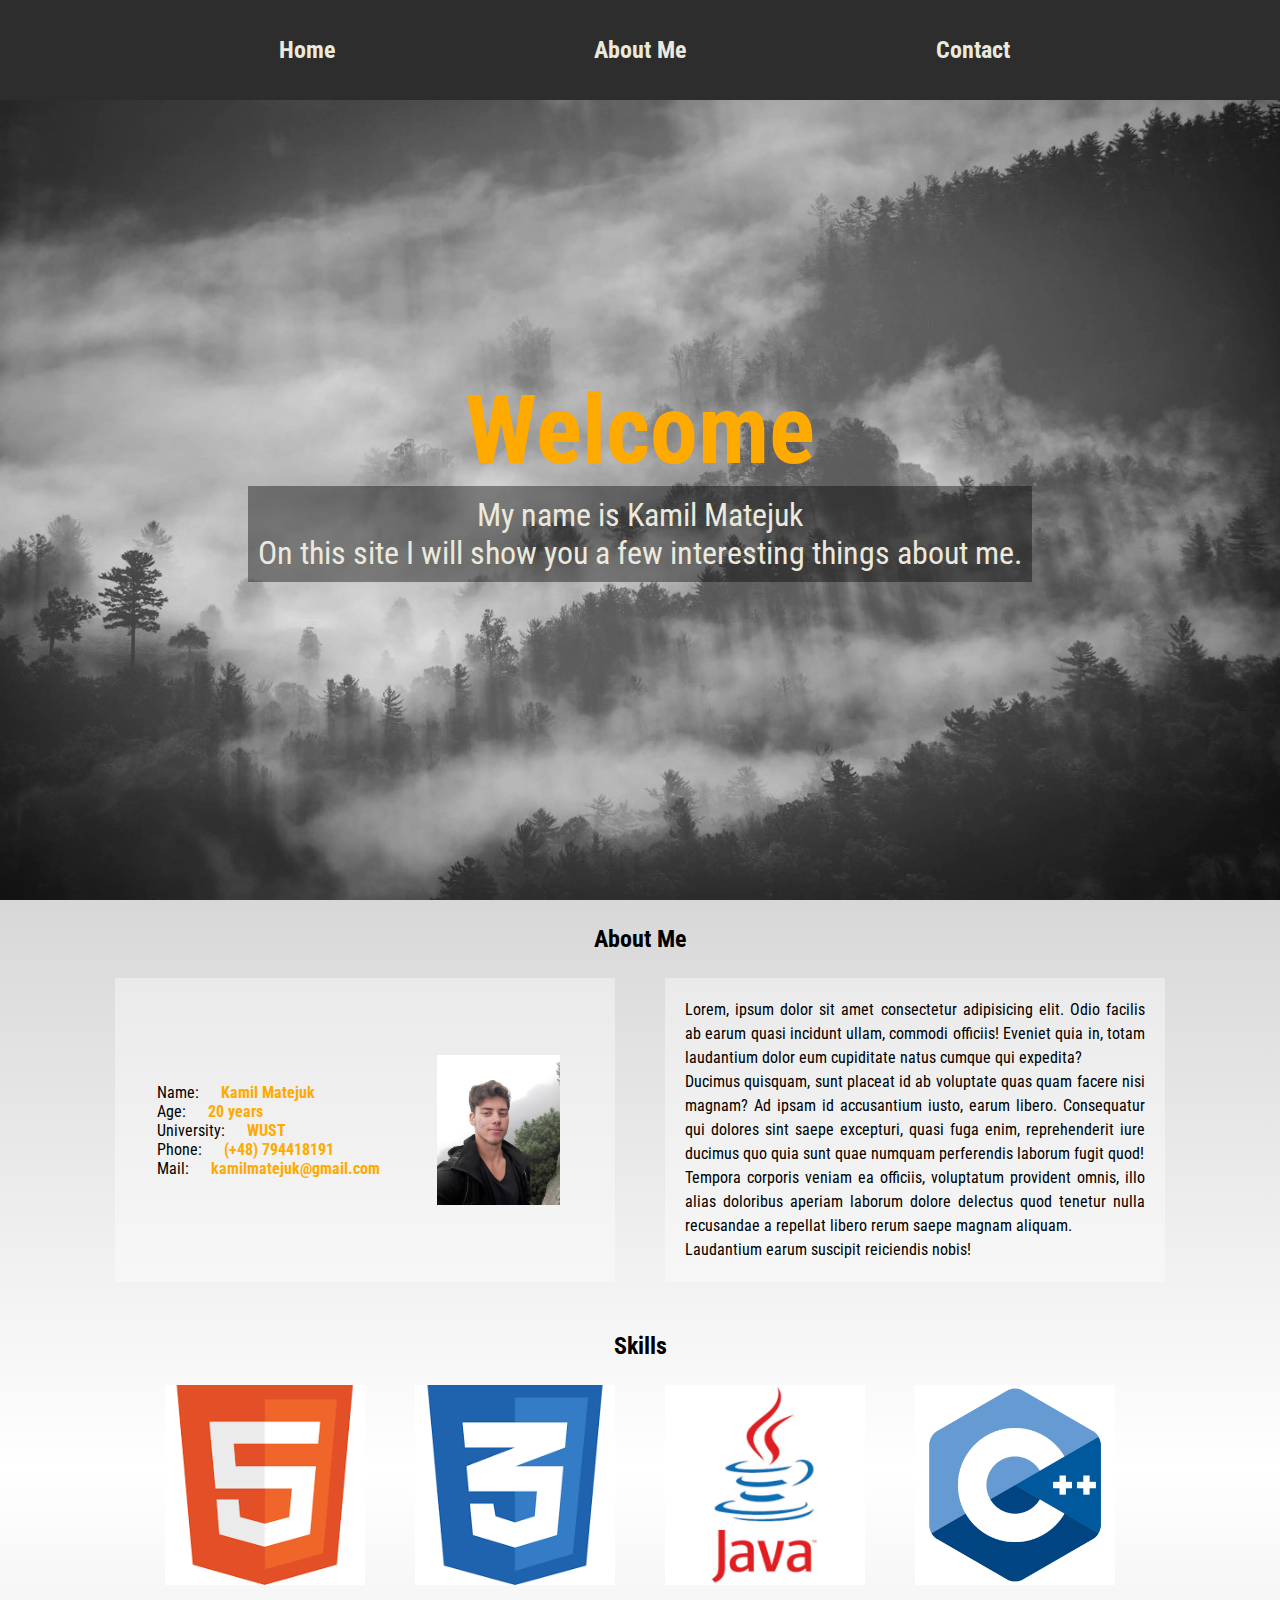
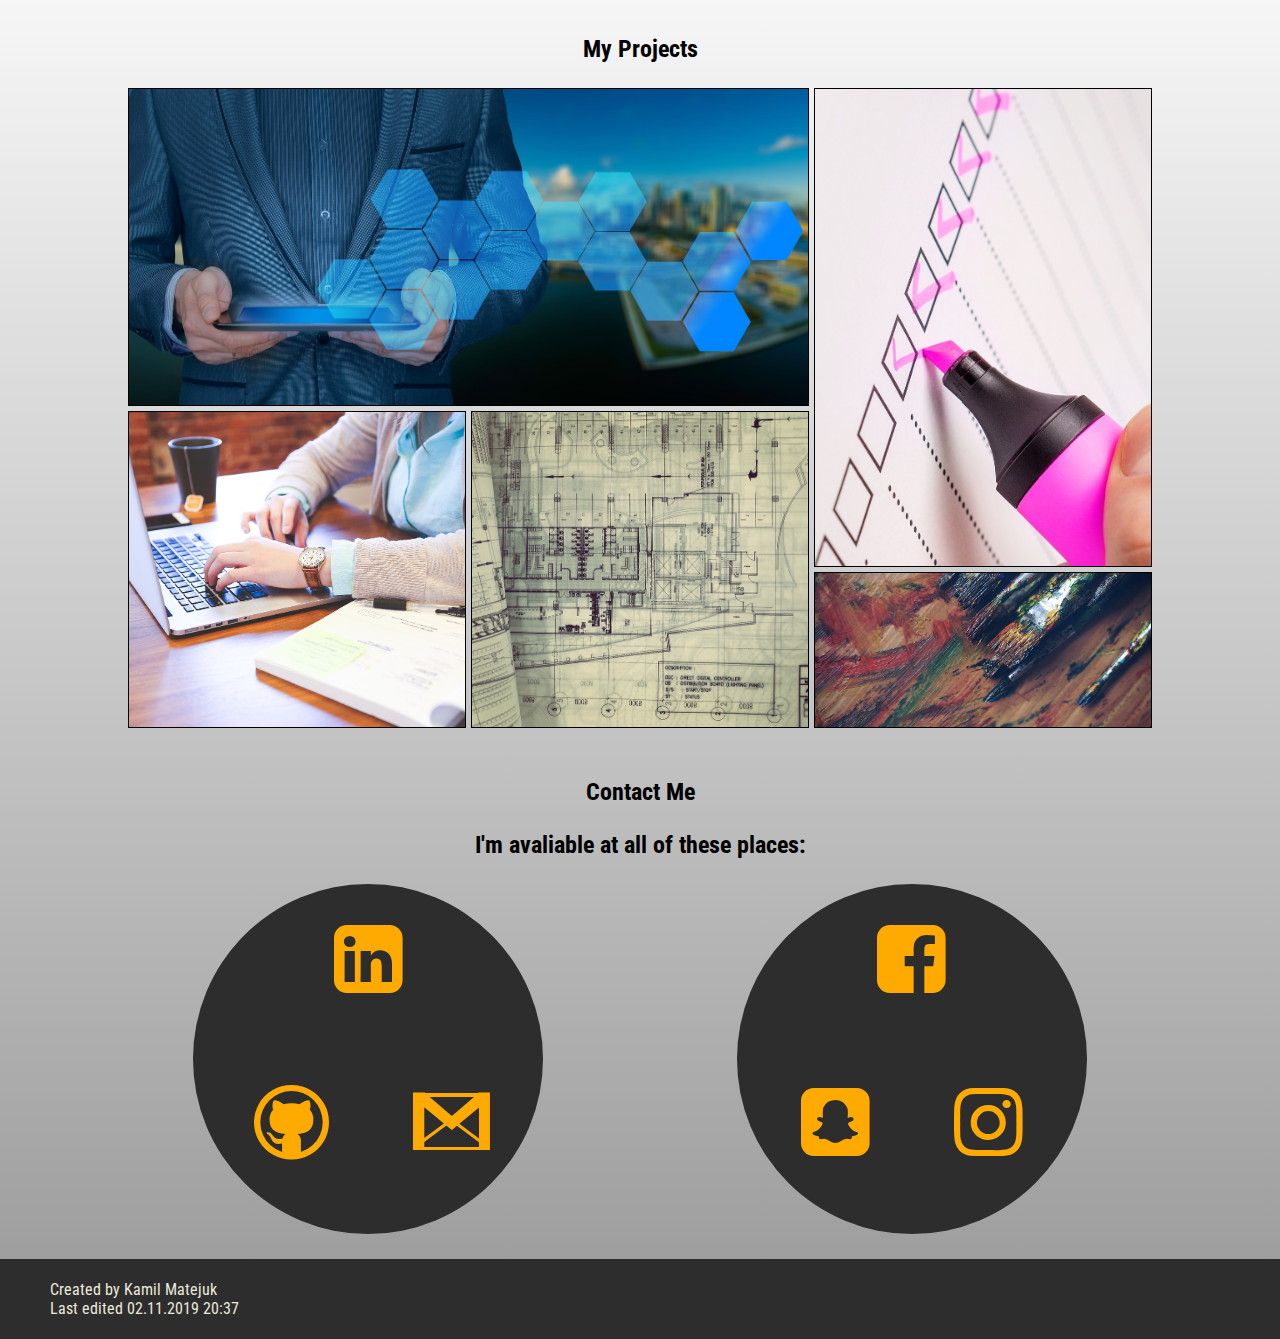
<file: index.html>
<!DOCTYPE html>
<html lang="en-EN">
    <head>
        <title>Kamil Matejuk</title>
        <meta charset="UTF-8">
        <meta name="descryption" content="This is first web page created for purposes of CodersCamp">
        <meta name="keywords" content="html, css, basic web page">
        <meta name="author" coontent="Kamil Matejuk">
        <meta name="viewport" content="width=device-width, initial-scale=1.0">

        <link href="style.css" rel="stylesheet" type="text/css">
        <link href="fontello/css/fontello.css" rel="stylesheet" type="text/css">
        <link href="https://fonts.googleapis.com/css?family=Roboto+Condensed:400,700&display=swap" rel="stylesheet">
        
    </head>
</html>
<body>
    <div id="page-container">
        <nav>
            <div class="nav-flex">
                <a href="#part1-anchor">Home</a>
                <a href="#part2-anchor">About Me</a>
                <a href="#part3-anchor">Contact</a>
            </div>
        </nav>
        <div id="content">
            <span class="anchor" id="part1-anchor"></span>
            <div class="segment" id="part1">
                <h1>Welcome</h1>
                <p>My name is Kamil Matejuk</br>On this site I will show you a few interesting things about me.</p>
                <a href="#part2-anchor" id="arrow"><i class="icon-down-open"></i></a>
            </div>
            <span class="anchor" id="part2-anchor"></span>
            <div class="segment" id="part2">
                <p class="title">About Me</p>
                <div class="flex">
                    <div id="list">
                        <ul>
                            <li>Name: &emsp; <span class="my-data">Kamil Matejuk</span></li>
                            <li>Age: &emsp; <span class="my-data">20 years</span></li>
                            <li>University: &emsp; <span class="my-data">WUST</span></li>
                            <li>Phone: &emsp; <span class="my-data">(+48) 794418191</span></li>
                            <li>Mail: &emsp; <span class="my-data">kamilmatejuk@gmail.com</span></li>
                        </ul>
                        <img class="profile" src="img/profile.jpg">
                    </div>
                    <div class="tekst">
                        <p>Lorem, ipsum dolor sit amet consectetur adipisicing elit. Odio facilis ab earum quasi incidunt ullam, commodi officiis! Eveniet quia in, totam laudantium dolor eum cupiditate natus cumque qui expedita? </br>Ducimus quisquam, sunt placeat id ab voluptate quas quam facere nisi magnam? Ad ipsam id accusantium iusto, earum libero. Consequatur qui dolores sint saepe excepturi, quasi fuga enim, reprehenderit iure ducimus quo quia sunt quae numquam perferendis laborum fugit quod! </br>Tempora corporis veniam ea officiis, voluptatum provident omnis, illo alias doloribus aperiam laborum dolore delectus quod tenetur nulla recusandae a repellat libero rerum saepe magnam aliquam.</br>Laudantium earum suscipit reiciendis nobis!</p>
                    </div>
                </div>
                <p class="title">Skills</p>
                <div class="flex">
                    <div class="skill">
                        <!-- https://hr.nih.gov/working-nih/competencies/competencies-proficiency-scale
                        0 star  - Fundamental
                        1 star  - Novice
                        2 stars - Intermediate
                        3 stars - Advanced
                        4 stars - Expert -->
                        <p><span class="my-data">HTML5</span></br>Novice Level</p>
                        <img class="lvl_stars" src="img/stars/1_of_4.png">
                        <a href="https://en.wikipedia.org/wiki/HTML5" target="_blank"><img src="img/html5.png"></a>
                    </div>
                    <div class="skill">
                        <p><span class="my-data">CSS3</span></br>Novice Level</p>
                        <img class="lvl_stars" src="img/stars/1_of_4.png">
                        <a href="https://en.wikipedia.org/wiki/Cascading_Style_Sheets" target="_blank"><img src="img/css3.png"></a>
                    </div>
                    <div class="skill">
                        <p><span class="my-data">Java</span></br>Intermediate Level</p>
                        <img class="lvl_stars" src="img/stars/2_of_4.png">
                        <a href="https://en.wikipedia.org/wiki/Java_(programming_language)" target="_blank"><img src="img/java.jpg"></a>
                    </div>
                    <div class="skill">
                        <p><span class="my-data">C++</span></br>Novice Level</p>
                        <img class="lvl_stars" src="img/stars/1_of_4.png">
                        <a href="https://en.wikipedia.org/wiki/C%2B%2B" target="_blank"><img src="img/cpp.png"></a>
                    </div>
                </div>
                <p class="title">My Projects</p>
                <div class="portfolio">
                    <div id="project1"></div>
                    <div id="project2"></div>
                    <div id="project3"></div>
                    <div id="project4"></div>
                    <div id="project5"></div>
                </div>
            </div>
            <span class="anchor" id="part3-anchor"></span>
            <div class="segment" id="part3">
                <p class="title">Contact Me</p>
                <p class="title">I'm avaliable at all of these places:</p>
                <div class="contact-flex">
                    <div class="box"> <!--work related-->
                        <a href="https://www.linkedin.com/in/kamil-matejuk-323a39180/" target="_blank"><i class="icon-linkedin-squared contact-icons up"></i></a>
                        <a href="https://mail.google.com/mail/u/0/#inbox" target="_blank"><i class="icon-gmail contact-icons mail right"></i></a>
                        <a href="https://github.com/KamilMatejuk" target="_blank"><i class="icon-github-circled-alt2 contact-icons left"></i></a>
                    </div>
                    <div class="box"> <!--social-->
                        <a href="https://www.facebook.com/kamil.matejuk.5" target="_blank"><i class="icon-facebook-squared contact-icons up"></i></a>
                        <a href="https://www.instagram.com/matejukkamil/" target="_blank"><i class="icon-instagram contact-icons right"></i></a>
                        <a href="img/snap.jpg" target="_blank"><i class="icon-snapchat-square contact-icons left"></i></a>
                    </div>
                </div>
            </div>
        </div>
        <footer>
            <p>Created by Kamil Matejuk</br>Last edited 02.11.2019 20:37</p>
        </footer>
    </div>
</body>
</file>
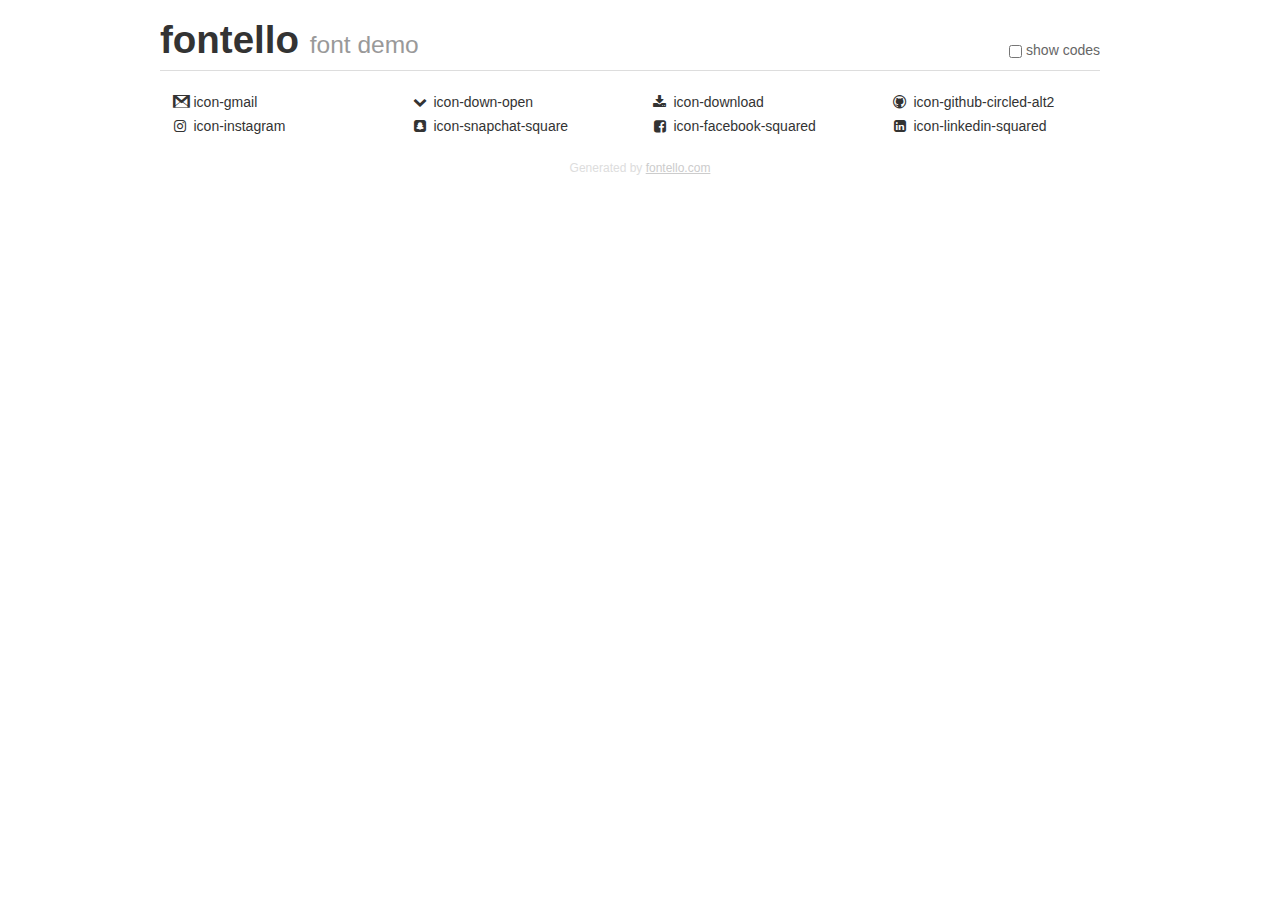
<file: fontello/demo.html>
<!DOCTYPE html>
<html>
  <head><!--[if lt IE 9]><script language="javascript" type="text/javascript" src="//html5shim.googlecode.com/svn/trunk/html5.js"></script><![endif]-->
    <meta charset="UTF-8"><style>/*
 * Bootstrap v2.2.1
 *
 * Copyright 2012 Twitter, Inc
 * Licensed under the Apache License v2.0
 * http://www.apache.org/licenses/LICENSE-2.0
 *
 * Designed and built with all the love in the world @twitter by @mdo and @fat.
 */
.clearfix {
  *zoom: 1;
}
.clearfix:before,
.clearfix:after {
  display: table;
  content: "";
  line-height: 0;
}
.clearfix:after {
  clear: both;
}
html {
  font-size: 100%;
  -webkit-text-size-adjust: 100%;
  -ms-text-size-adjust: 100%;
}
a:focus {
  outline: thin dotted #333;
  outline: 5px auto -webkit-focus-ring-color;
  outline-offset: -2px;
}
a:hover,
a:active {
  outline: 0;
}
button,
input,
select,
textarea {
  margin: 0;
  font-size: 100%;
  vertical-align: middle;
}
button,
input {
  *overflow: visible;
  line-height: normal;
}
button::-moz-focus-inner,
input::-moz-focus-inner {
  padding: 0;
  border: 0;
}
body {
  margin: 0;
  font-family: "Helvetica Neue", Helvetica, Arial, sans-serif;
  font-size: 14px;
  line-height: 20px;
  color: #333;
  background-color: #fff;
}
a {
  color: #08c;
  text-decoration: none;
}
a:hover {
  color: #005580;
  text-decoration: underline;
}
.row {
  margin-left: -20px;
  *zoom: 1;
}
.row:before,
.row:after {
  display: table;
  content: "";
  line-height: 0;
}
.row:after {
  clear: both;
}
[class*="span"] {
  float: left;
  min-height: 1px;
  margin-left: 20px;
}
.container,
.navbar-static-top .container,
.navbar-fixed-top .container,
.navbar-fixed-bottom .container {
  width: 940px;
}
.span12 {
  width: 940px;
}
.span11 {
  width: 860px;
}
.span10 {
  width: 780px;
}
.span9 {
  width: 700px;
}
.span8 {
  width: 620px;
}
.span7 {
  width: 540px;
}
.span6 {
  width: 460px;
}
.span5 {
  width: 380px;
}
.span4 {
  width: 300px;
}
.span3 {
  width: 220px;
}
.span2 {
  width: 140px;
}
.span1 {
  width: 60px;
}
[class*="span"].pull-right,
.row-fluid [class*="span"].pull-right {
  float: right;
}
.container {
  margin-right: auto;
  margin-left: auto;
  *zoom: 1;
}
.container:before,
.container:after {
  display: table;
  content: "";
  line-height: 0;
}
.container:after {
  clear: both;
}
p {
  margin: 0 0 10px;
}
.lead {
  margin-bottom: 20px;
  font-size: 21px;
  font-weight: 200;
  line-height: 30px;
}
small {
  font-size: 85%;
}
h1 {
  margin: 10px 0;
  font-family: inherit;
  font-weight: bold;
  line-height: 20px;
  color: inherit;
  text-rendering: optimizelegibility;
}
h1 small {
  font-weight: normal;
  line-height: 1;
  color: #999;
}
h1 {
  line-height: 40px;
}
h1 {
  font-size: 38.5px;
}
h1 small {
  font-size: 24.5px;
}
body {
  margin-top: 90px;
}
.header {
  position: fixed;
  top: 0;
  left: 50%;
  margin-left: -480px;
  background-color: #fff;
  border-bottom: 1px solid #ddd;
  padding-top: 10px;
  z-index: 10;
}
.footer {
  color: #ddd;
  font-size: 12px;
  text-align: center;
  margin-top: 20px;
}
.footer a {
  color: #ccc;
  text-decoration: underline;
}
.the-icons {
  font-size: 14px;
  line-height: 24px;
}
.switch {
  position: absolute;
  right: 0;
  bottom: 10px;
  color: #666;
}
.switch input {
  margin-right: 0.3em;
}
.codesOn .i-name {
  display: none;
}
.codesOn .i-code {
  display: inline;
}
.i-code {
  display: none;
}
@font-face {
      font-family: 'fontello';
      src: url('./font/fontello.eot?65341096');
      src: url('./font/fontello.eot?65341096#iefix') format('embedded-opentype'),
           url('./font/fontello.woff?65341096') format('woff'),
           url('./font/fontello.ttf?65341096') format('truetype'),
           url('./font/fontello.svg?65341096#fontello') format('svg');
      font-weight: normal;
      font-style: normal;
    }
     
     
    .demo-icon
    {
      font-family: "fontello";
      font-style: normal;
      font-weight: normal;
      speak: none;
     
      display: inline-block;
      text-decoration: inherit;
      width: 1em;
      margin-right: .2em;
      text-align: center;
      /* opacity: .8; */
     
      /* For safety - reset parent styles, that can break glyph codes*/
      font-variant: normal;
      text-transform: none;
     
      /* fix buttons height, for twitter bootstrap */
      line-height: 1em;
     
      /* Animation center compensation - margins should be symmetric */
      /* remove if not needed */
      margin-left: .2em;
     
      /* You can be more comfortable with increased icons size */
      /* font-size: 120%; */
     
      /* Font smoothing. That was taken from TWBS */
      -webkit-font-smoothing: antialiased;
      -moz-osx-font-smoothing: grayscale;
     
      /* Uncomment for 3D effect */
      /* text-shadow: 1px 1px 1px rgba(127, 127, 127, 0.3); */
    }
     </style>
    <link rel="stylesheet" href="css/animation.css"><!--[if IE 7]><link rel="stylesheet" href="css/" + font.fontname + "-ie7.css"><![endif]-->
    <script>
      function toggleCodes(on) {
        var obj = document.getElementById('icons');
      
        if (on) {
          obj.className += ' codesOn';
        } else {
          obj.className = obj.className.replace(' codesOn', '');
        }
      }
      
    </script>
  </head>
  <body>
    <div class="container header">
      <h1>fontello <small>font demo</small></h1>
      <label class="switch">
        <input type="checkbox" onclick="toggleCodes(this.checked)">show codes
      </label>
    </div>
    <div class="container" id="icons">
      <div class="row">
        <div class="the-icons span3" title="Code: 0xe800"><i class="demo-icon icon-gmail">&#xe800;</i> <span class="i-name">icon-gmail</span><span class="i-code">0xe800</span></div>
        <div class="the-icons span3" title="Code: 0xe801"><i class="demo-icon icon-down-open">&#xe801;</i> <span class="i-name">icon-down-open</span><span class="i-code">0xe801</span></div>
        <div class="the-icons span3" title="Code: 0xe802"><i class="demo-icon icon-download">&#xe802;</i> <span class="i-name">icon-download</span><span class="i-code">0xe802</span></div>
        <div class="the-icons span3" title="Code: 0xf056"><i class="demo-icon icon-github-circled-alt2">&#xf056;</i> <span class="i-name">icon-github-circled-alt2</span><span class="i-code">0xf056</span></div>
      </div>
      <div class="row">
        <div class="the-icons span3" title="Code: 0xf16d"><i class="demo-icon icon-instagram">&#xf16d;</i> <span class="i-name">icon-instagram</span><span class="i-code">0xf16d</span></div>
        <div class="the-icons span3" title="Code: 0xf2ad"><i class="demo-icon icon-snapchat-square">&#xf2ad;</i> <span class="i-name">icon-snapchat-square</span><span class="i-code">0xf2ad</span></div>
        <div class="the-icons span3" title="Code: 0xf308"><i class="demo-icon icon-facebook-squared">&#xf308;</i> <span class="i-name">icon-facebook-squared</span><span class="i-code">0xf308</span></div>
        <div class="the-icons span3" title="Code: 0xf30c"><i class="demo-icon icon-linkedin-squared">&#xf30c;</i> <span class="i-name">icon-linkedin-squared</span><span class="i-code">0xf30c</span></div>
      </div>
    </div>
    <div class="container footer">Generated by <a href="http://fontello.com">fontello.com</a></div>
  </body>
</html>
</file>
<file: style.css>
:root {
    --bg-color: #999;
    --bg-color-mid: #fff;
    --main-color: rgb(45, 45, 45);
    --main-color-intense: #ffaa00;
    --text-color: rgb(235, 233, 220);

    --nav-height: 100px;
    --footer-height: 80px;
    --contact-box-radius: 175px;
}

html {
    scroll-behavior: smooth;
}

#content {
    background-image: linear-gradient(var(--bg-color), var(--bg-color-mid), var(--bg-color));
}

* {
    box-sizing: border-box;
    margin: 0px;
    padding: 0px;
    font-family: 'Roboto Condensed';
}

/* opina całą strone, do niego jest ustalana pozycja contentu i footera */
#page-container {
    position: relative;
    min-height: 100vh;
}

/* linki */
a:visited , a:active, a:link {
    color: var(--text-color);
}

/* Navigation */
nav {
    width: 100vw;
    height: var(--nav-height);
    background-color: var(--main-color);
    position: fixed;
    z-index: 100;
}
.nav-flex {
    height: 100%;
    max-width: 1000px;
    margin: auto;
    padding: 0;
    list-style: none;

    display: flex;
    align-content: center;
}
.nav-flex a {
    flex: 1;
    margin: 10px 0px;
    display: flex;
    justify-content: center;
    align-items: center;
    font-weight: bold;
    font-size: 1.5em;
    text-decoration: none;
}
.nav-flex a:hover {
    background-color: var(--main-color-intense);
    color: var(--main-color);
}
/* End Navigation */


#content {
    padding-top: var(--nav-height);
    padding-bottom: var(--footer-height);
}

.anchor { /*zostawia miejsce na nav na górze przy przenoszeniu sie z menu*/
    display: block;
    height: var(--nav-height);
    margin-top: calc( 0px - var(--nav-height));
    visibility: hidden;
}
.segment {
    width: 100%;
}
/* part 1 */
#part1 {
    position: relative;
    height: calc(100vh - var(--nav-height));
    background-image: url("img/forest-bg.jpg");
    background-position: center;
    background-size: cover;
    display: flex;
    flex-direction: column;
    align-items: center;
    justify-content: center;
    overflow: hidden;
}
#part1 h1 {
    font-size: 6em;
    font-weight: bold;
    color: var(--main-color-intense);
    padding-top: 5vh;
    animation: welcome-anim-p1 2s ease-out forwards;
}
@keyframes welcome-anim-p1 {
    0%   {    padding-bottom: 100vh;    }
    100% {    padding-bottom: 5vh;      }
}
#part1 p {
    text-align: center;
    font-size: 2em;
    color: var(--text-color);
    background-color: rgba(0, 0, 0, 0.4);
    margin-bottom: 10vh;
    padding: 10px;
}
#part1 #arrow {
    position: absolute;
    font-size: 5em;
    bottom: 5vh;
    opacity: 0;
    animation: welcome-anim-p2 0.5s ease-in 1.2s forwards;
}
@keyframes welcome-anim-p2 {
    0%   {  opacity: 0; }
    100% {  opacity: 1; }
}

/* part 2 */
.title {
    font-weight: bold;
    font-size: 1.5em;
    margin-top: 25px;
    text-align: center;
}
.flex {
    display: flex;
    flex-wrap: wrap;
    justify-content: center;
    align-items: stretch;
}
.flex > * {
    width: 500px;
    padding: 20px;
    margin: 25px;
    background-color: rgba(255, 255, 255, 0.4);
}
#list {
    display: flex;
    align-items: center;
    justify-content: space-around;
}
#list ul {
    list-style: none;
}
.my-data {
    color: var(--main-color-intense);
    font-weight: bold;
}
.profile {
    width: 150px;
    height: 150px;
    object-fit: contain;
}
.tekst {
    line-height: 1.5;
    text-align: justify;
}
.skill {
    width: 200px;
    height: 200px;
    margin: 25px;
    background-color: rgba(255, 255, 255, 0.4);
    position: relative;
    display: flex;
    flex-direction: column;
    align-items: center;
    justify-content: center;
    text-align: center;
}
.skill .my-data {
    font-size: 2em;
}
.skill .lvl_stars {
    width: 80%;
    height: 20%;
    margin-top: 10%;
}
.skill a {
    position: absolute;
    display: block;
    left: 0px;
    top: 0px;
}
.skill img {
    width: 100%;
    height: 100%;
    opacity: 1;
    transition: opacity 0.2s ease-in-out;
}
.skill img:hover {
    opacity: 0;
}

.portfolio {
    width: 80vw;
    max-width: 1200px;
    height: 50vw;
    max-height: 750px;
    margin: 25px auto;
    display: grid;
    gap: 5px;
    grid-template-columns: repeat(3, 1fr);
    grid-template-rows: repeat(4, 1fr);
    grid-template-areas: 
        "one     one     two"
        "one     one     two"
        "three   four    two"
        "three   four    five";
}
.portfolio > * {
    background-position: center;
    background-size: cover;
    background-repeat: no-repeat;
    border: 1px black solid;
}

#project1 {
    grid-area: one;
    background-image: url("img/projects/1.jpg");
}
#project2 {
    grid-area: two;
    background-image: url("img/projects/2.jpg");
}
#project3 {
    grid-area: three;
    background-image: url("img/projects/3.jpg");
}
#project4 {
    grid-area: four;
    background-image: url("img/projects/4.jpg");
}
#project5 {
    grid-area: five;
    background-image: url("img/projects/5.jpg");
}

/* part 3 */
.contact-flex {
    display: flex;
    flex-wrap: wrap;
    justify-content: space-evenly;
}
.contact-icons {
    font-size: 5em;
    color: var(--main-color-intense);
    width: 150px;
    height: 150px;
    display: flex;
    align-items: center;
    justify-content: center;
}
.mail {
    font-size: 4em;
}
.box {
    width: calc( var(--contact-box-radius) * 2);
    height: calc( var(--contact-box-radius) * 2);
    background-color: var(--main-color);
    margin-bottom: 25px;
    margin-top: 25px;
    border-radius: 100%;
    position: relative;
}
.up {
    position: absolute;
    top: 0px;
    left: calc( var(--contact-box-radius) - 75px)
}
.right {
    position: absolute;
    top: calc( var(--contact-box-radius) - 100px + var(--contact-box-radius)/2 );
    left: calc( var(--contact-box-radius) - 150px + 0.86603*var(--contact-box-radius) );
}
.left {
    position: absolute;
    top: calc( var(--contact-box-radius) - 100px + var(--contact-box-radius)/2 );
    left: calc( var(--contact-box-radius) - 0.86603*var(--contact-box-radius) );
}

/* Footer */
footer {
    width: 100%;
    height: var(--footer-height);
    position: absolute;
    bottom: 0;
    background-color: var(--main-color);
    display: flex;
}
footer p {
    margin: auto 50px;
    color: var(--text-color);
}
/* End Footer */




/* ------------------ mobile ------------------ */
@media  all and (max-width: 800px){
    .portfolio {
        width: 80vw;
        height: 80vw;
        grid-template-columns: repeat(2, 1fr);
        grid-template-rows: repeat(5, 1fr);
        grid-template-areas: 
            "one    one"
            "one    one"
            "three  two"
            "three  two"
            "four   five";
    }
}

@media all and (max-width: 450px){
    :root {
        --contact-box-radius: 150px;
        --nav-height: 70px;
        --footer-height: 60px;
    }

    #part1 h1 {
        font-size: 4em;
    }
    #part1 p {
        font-size: 1.25em;
        margin-bottom: 6vh;
    }
    #part1 #arrow {
        font-size: 4em;
        bottom: 2vh;
    }
    .profile {
        visibility: hidden;
        position: absolute;
    }
    .skill {
        width: 140px;
        height: 140px;
        margin: 15px;
    }
    .portfolio {
        width: 80vw;
        height: 110vw;
        grid-template-columns: repeat(2, 1fr);
        grid-template-rows: repeat(6, 1fr);
        grid-template-areas: 
            "one    one"
            "one    one"
            "three  two"
            "three  two"
            "four   five"
            "four   five";
    }
    .contact-icons {
        font-size: 4em;
    }
    .mail {
        font-size: 3em;
    }
    footer p {
        margin: auto 20px;
        font-size: 0.8em;
    }
}

@media all and (max-width: 350px){
    :root {
        --contact-box-radius: 130px;
        --nav-height: 65px;
        --footer-height: 50px;
    }
    .skill {
        width: 130px;
        height: 130px;
        margin: 15px;
    }
    .portfolio {
        width: 80vw;
        height: 160vw;
        grid-template-columns: repeat(1, 1fr);
        grid-template-rows: repeat(5, 1fr);
        grid-template-areas: 
            "one"
            "two"
            "three"
            "four"
            "five";
    }
}
</file>
<file: fontello/css/fontello.css>
@font-face {
  font-family: 'fontello';
  src: url('../font/fontello.eot?85836964');
  src: url('../font/fontello.eot?85836964#iefix') format('embedded-opentype'),
       url('../font/fontello.woff2?85836964') format('woff2'),
       url('../font/fontello.woff?85836964') format('woff'),
       url('../font/fontello.ttf?85836964') format('truetype'),
       url('../font/fontello.svg?85836964#fontello') format('svg');
  font-weight: normal;
  font-style: normal;
}
/* Chrome hack: SVG is rendered more smooth in Windozze. 100% magic, uncomment if you need it. */
/* Note, that will break hinting! In other OS-es font will be not as sharp as it could be */
/*
@media screen and (-webkit-min-device-pixel-ratio:0) {
  @font-face {
    font-family: 'fontello';
    src: url('../font/fontello.svg?85836964#fontello') format('svg');
  }
}
*/
 
 [class^="icon-"]:before, [class*=" icon-"]:before {
  font-family: "fontello";
  font-style: normal;
  font-weight: normal;
  speak: none;
 
  display: inline-block;
  text-decoration: inherit;
  width: 1em;
  margin-right: .2em;
  text-align: center;
  /* opacity: .8; */
 
  /* For safety - reset parent styles, that can break glyph codes*/
  font-variant: normal;
  text-transform: none;
 
  /* fix buttons height, for twitter bootstrap */
  line-height: 1em;
 
  /* Animation center compensation - margins should be symmetric */
  /* remove if not needed */
  margin-left: .2em;
 
  /* you can be more comfortable with increased icons size */
  /* font-size: 120%; */
 
  /* Font smoothing. That was taken from TWBS */
  -webkit-font-smoothing: antialiased;
  -moz-osx-font-smoothing: grayscale;
 
  /* Uncomment for 3D effect */
  /* text-shadow: 1px 1px 1px rgba(127, 127, 127, 0.3); */
}
 
.icon-gmail:before { content: '\e800'; } /* '' */
.icon-down-open:before { content: '\e801'; } /* '' */
.icon-download:before { content: '\e802'; } /* '' */
.icon-github-circled-alt2:before { content: '\f056'; } /* '' */
.icon-instagram:before { content: '\f16d'; } /* '' */
.icon-snapchat-square:before { content: '\f2ad'; } /* '' */
.icon-facebook-squared:before { content: '\f308'; } /* '' */
.icon-linkedin-squared:before { content: '\f30c'; } /* '' */
</file>
<file: fontello/css/animation.css>
/*
   Animation example, for spinners
*/
.animate-spin {
  -moz-animation: spin 2s infinite linear;
  -o-animation: spin 2s infinite linear;
  -webkit-animation: spin 2s infinite linear;
  animation: spin 2s infinite linear;
  display: inline-block;
}
@-moz-keyframes spin {
  0% {
    -moz-transform: rotate(0deg);
    -o-transform: rotate(0deg);
    -webkit-transform: rotate(0deg);
    transform: rotate(0deg);
  }

  100% {
    -moz-transform: rotate(359deg);
    -o-transform: rotate(359deg);
    -webkit-transform: rotate(359deg);
    transform: rotate(359deg);
  }
}
@-webkit-keyframes spin {
  0% {
    -moz-transform: rotate(0deg);
    -o-transform: rotate(0deg);
    -webkit-transform: rotate(0deg);
    transform: rotate(0deg);
  }

  100% {
    -moz-transform: rotate(359deg);
    -o-transform: rotate(359deg);
    -webkit-transform: rotate(359deg);
    transform: rotate(359deg);
  }
}
@-o-keyframes spin {
  0% {
    -moz-transform: rotate(0deg);
    -o-transform: rotate(0deg);
    -webkit-transform: rotate(0deg);
    transform: rotate(0deg);
  }

  100% {
    -moz-transform: rotate(359deg);
    -o-transform: rotate(359deg);
    -webkit-transform: rotate(359deg);
    transform: rotate(359deg);
  }
}
@-ms-keyframes spin {
  0% {
    -moz-transform: rotate(0deg);
    -o-transform: rotate(0deg);
    -webkit-transform: rotate(0deg);
    transform: rotate(0deg);
  }

  100% {
    -moz-transform: rotate(359deg);
    -o-transform: rotate(359deg);
    -webkit-transform: rotate(359deg);
    transform: rotate(359deg);
  }
}
@keyframes spin {
  0% {
    -moz-transform: rotate(0deg);
    -o-transform: rotate(0deg);
    -webkit-transform: rotate(0deg);
    transform: rotate(0deg);
  }

  100% {
    -moz-transform: rotate(359deg);
    -o-transform: rotate(359deg);
    -webkit-transform: rotate(359deg);
    transform: rotate(359deg);
  }
}
</file>
